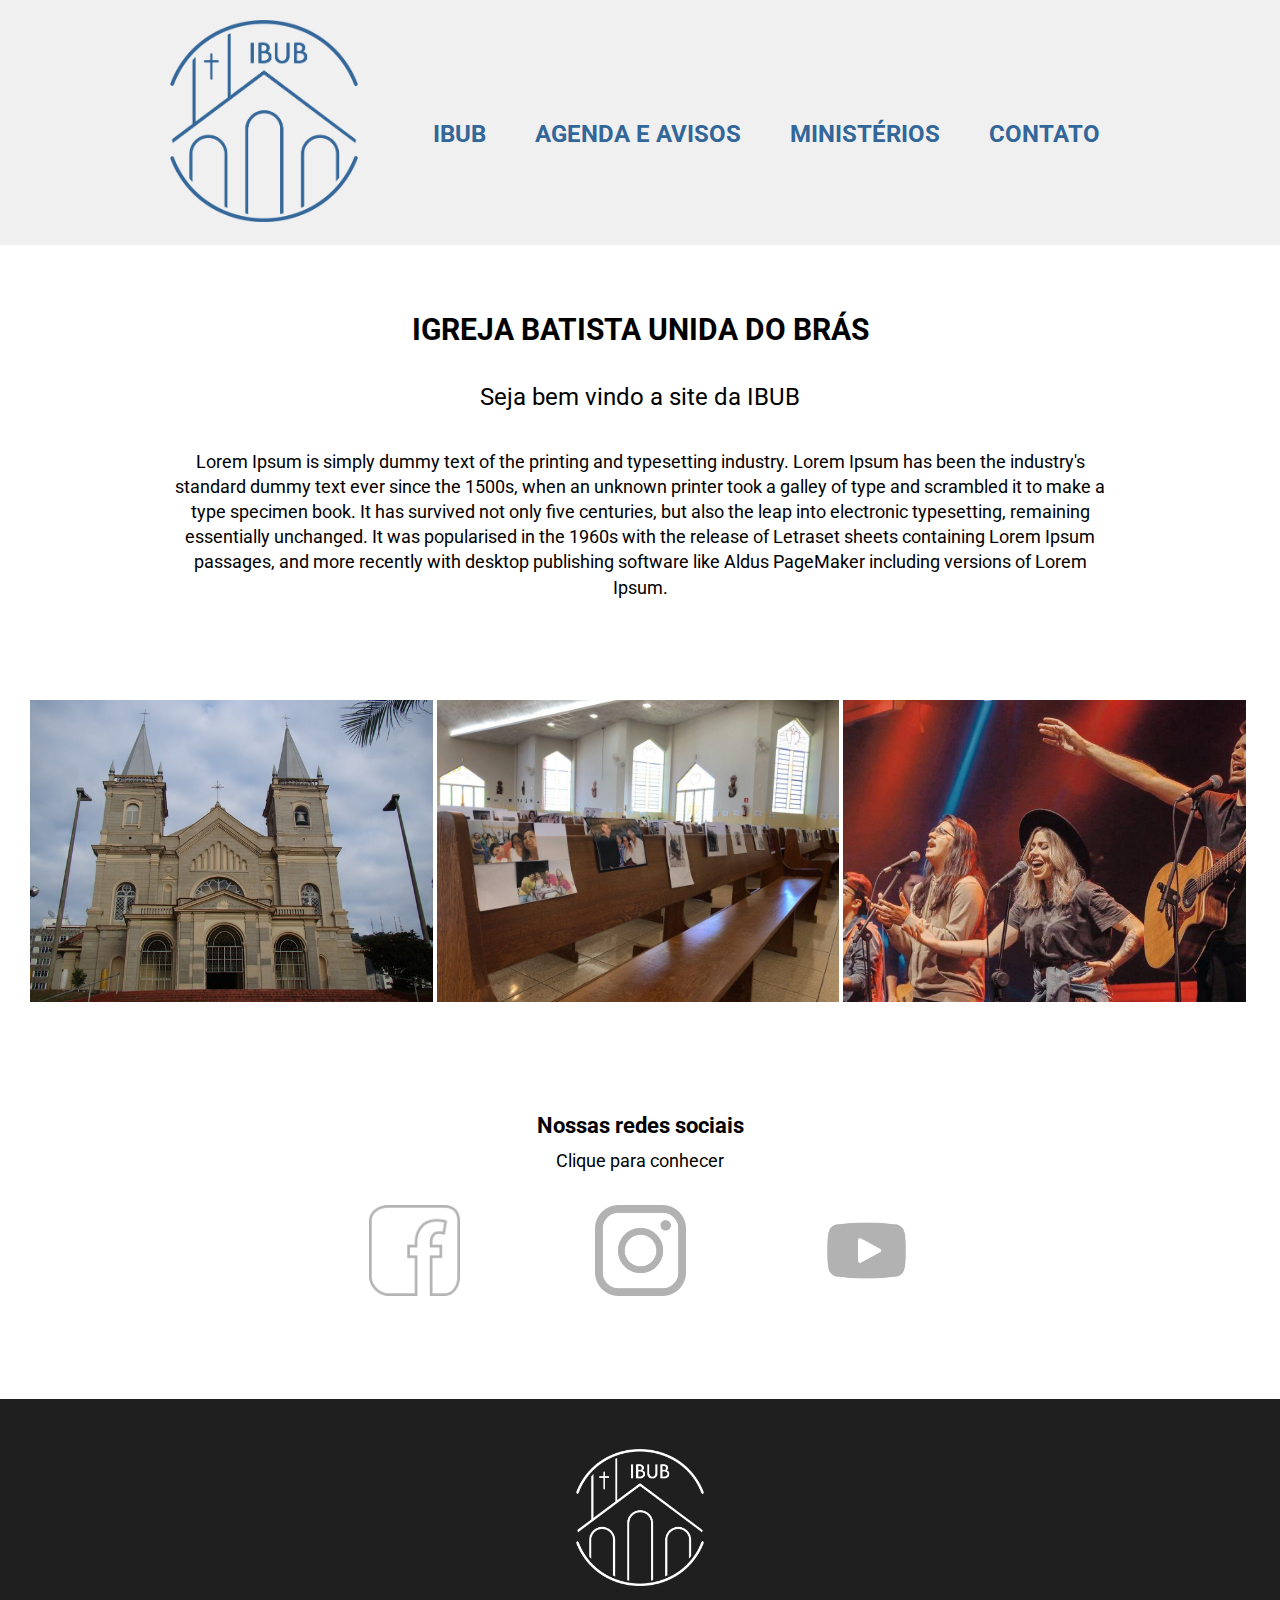
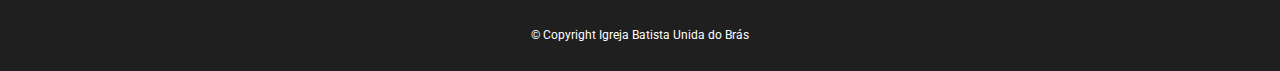
<file: index.html>
<!DOCTYPE html>
<html lang="pt-br">
  <head>
    <meta charset="UTF-8" />
    <meta name="viewport" content="width=device-width" />
    <title>IBUB</title>

    <link rel="stylesheet" href="css/reset.css" />
    <link rel="stylesheet" href="css/style.css" />
    <link
      href="https://fonts.googleapis.com/css2?family=Roboto:wght@100&display=swap"
      rel="stylesheet"
    />
  </head>

  <body>
    <header>
      <div class="caixa">
        <h1>
          <img
            src="imagens/logo.png"
            alt="Logo da Igreja Batista Unida do Brás"
          />
        </h1>

        <nav>
          <ul>
            <li><a href="index.html">IBUB</a></li>
            <li><a href="agenda.html">Agenda e Avisos</a></li>
            <li><a href="ministerios.html">Ministérios</a></li>
            <li><a href="contato.html">Contato</a></li>
          </ul>
        </nav>
      </div>
    </header>
    <main>
      <section class="principal">
        <h2 class="titulo-principal">Igreja Batista Unida do Brás</h2>

        <p class="subtitulo-principal">Seja bem vindo a site da IBUB</p>

        <p class="apresentacao-principal">
          Lorem Ipsum is simply dummy text of the printing and typesetting
          industry. Lorem Ipsum has been the industry's standard dummy text ever
          since the 1500s, when an unknown printer took a galley of type and
          scrambled it to make a type specimen book. It has survived not only
          five centuries, but also the leap into electronic typesetting,
          remaining essentially unchanged. It was popularised in the 1960s with
          the release of Letraset sheets containing Lorem Ipsum passages, and
          more recently with desktop publishing software like Aldus PageMaker
          including versions of Lorem Ipsum.
        </p>
      </section>

      <section class="fotos-principais">
        <img src="imagens/foto-igreja.jpg" alt="Foto da Igreja" class="foto1" />
        <img
          src="imagens/foto-dentro.jpg"
          alt="Foto do Salão Princial"
          class="foto2"
        />
        <img
          src="imagens/foto-louvor.jpg"
          alt="Foto durante um culto"
          class="foto3"
        />
      </section>

      <section class="redes-sociais">
        <h3>Nossas redes sociais</h3>

        <p>Clique para conhecer</p>
        <ul>
          <li>
            <a href="https://www.facebook.com/Igrejabatistaunidadobras">
              <img
                src="imagens/logo_face.png"
                alt="Logo do Facebook"
                class="logo-face"
              />
            </a>
          </li>
          <li>
            <a href="https://www.instagram.com/oficialibub/">
              <img
                src="imagens/logo_insta.png"
                alt="Logo do Instagram"
                class="logo-insta"
              />
            </a>
          </li>
          <li>
            <a href="https://www.youtube.com/c/IgrejaBatistaUnidadoBr%C3%A1s">
              <img
                src="imagens/logo_youtube.png"
                alt="Logo do Youtube"
                class="logo-youtube"
              />
            </a>
          </li>
        </ul>
      </section>
    </main>
    <footer>
      <img
        src="imagens/logo-branco.png"
        alt="Logo da Igreja Batista Unida do Brás em branco"
      />
      <p class="copyright">&copy; Copyright Igreja Batista Unida do Brás</p>
    </footer>
  </body>
</html>
</file>
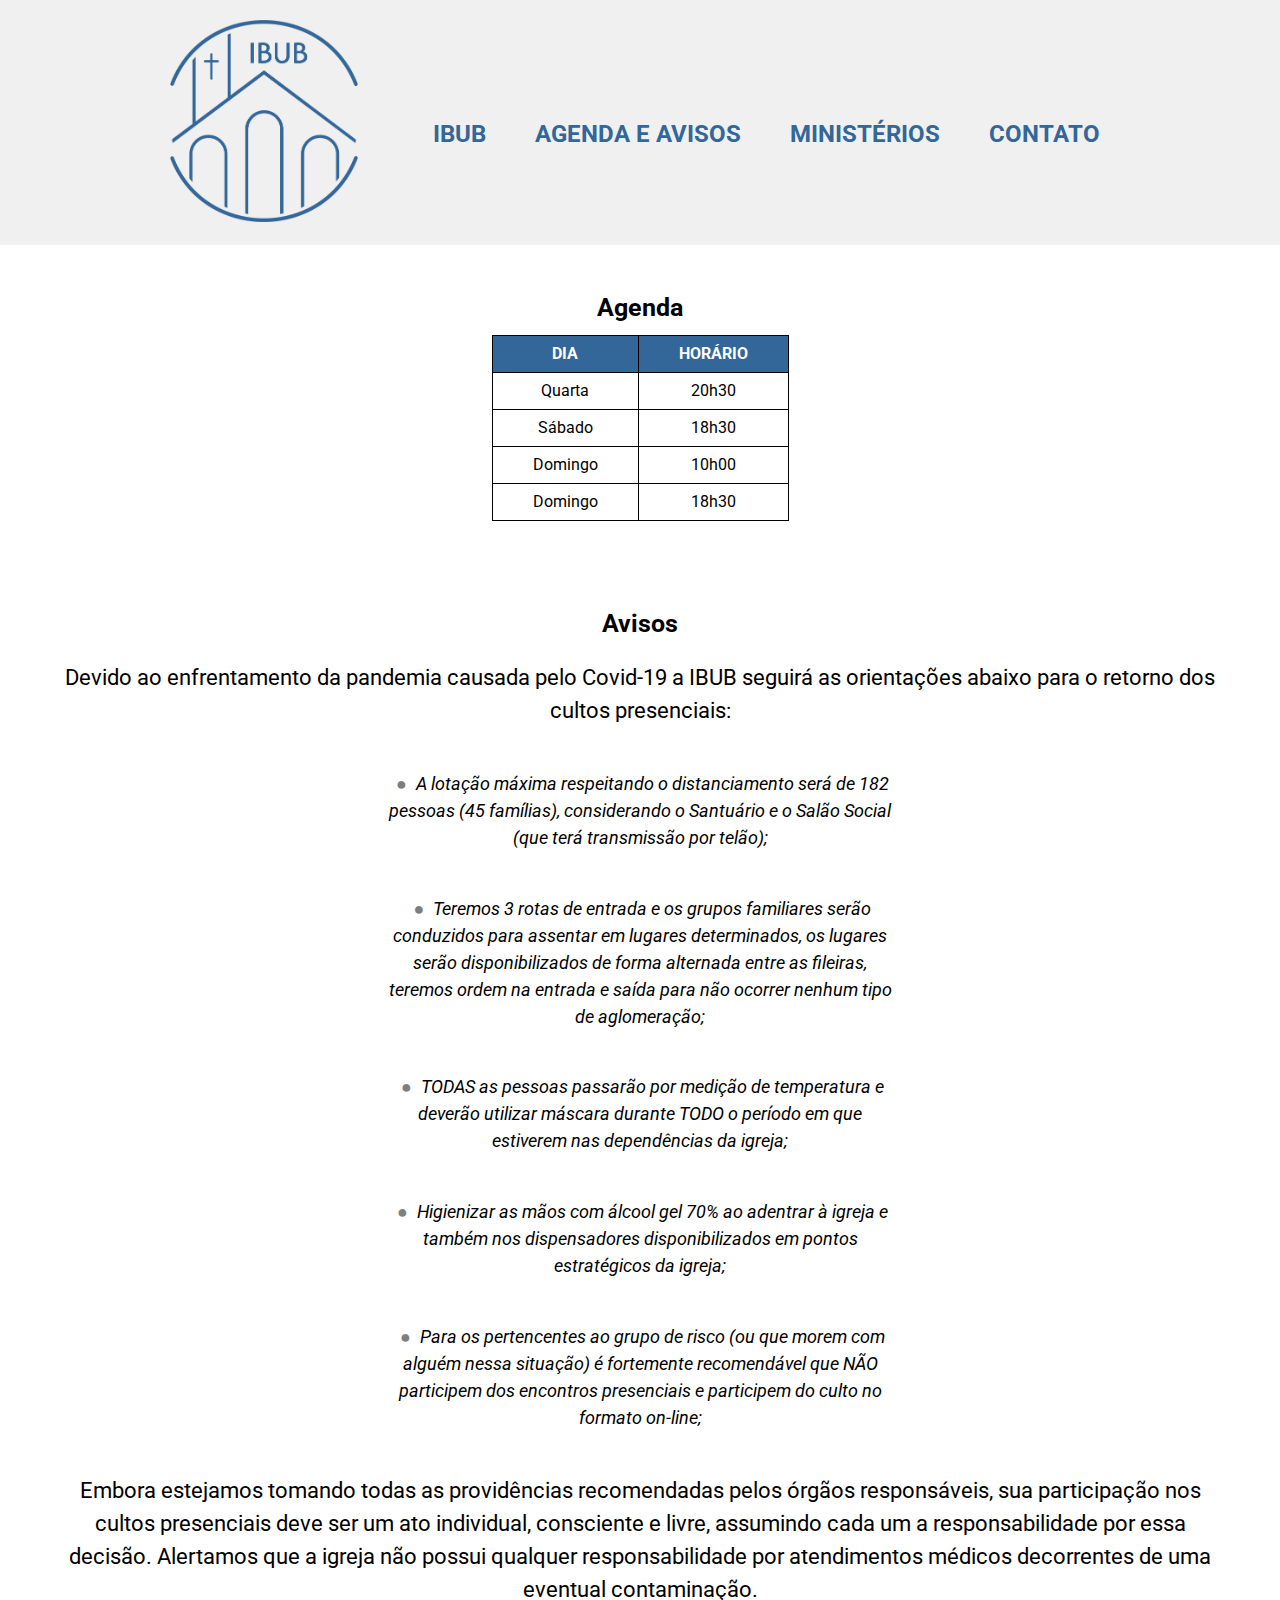
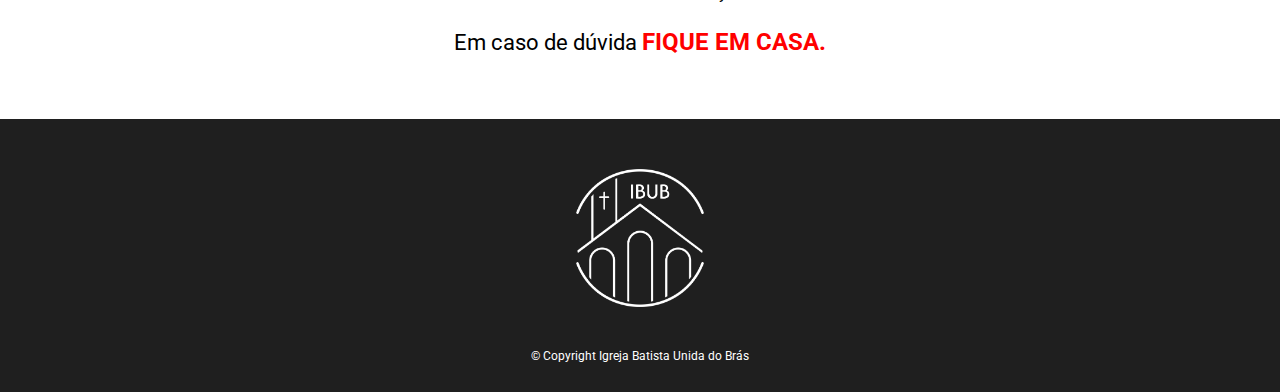
<file: agenda.html>
<!DOCTYPE html>
<html lang="pt-br">
  <head>
    <meta charset="UTF-8" />
    <meta name="viewport" content="width=device-width" />
    <title>IBUB Agenda</title>

    <link rel="stylesheet" href="css/reset.css" />
    <link rel="stylesheet" href="css/style.css" />
    <link
      href="https://fonts.googleapis.com/css2?family=Roboto:wght@100&display=swap"
      rel="stylesheet"
    />
  </head>

  <body>
    <header>
      <div class="caixa">
        <h1>
          <img
            src="imagens/logo.png"
            alt="Logo da Igreja Batista Unida do Brás"
          />
        </h1>

        <nav>
          <ul>
            <li><a href="./index.html">IBUB</a></li>
            <li><a href="agenda.html">Agenda e Avisos</a></li>
            <li><a href="ministerios.html">Ministérios</a></li>
            <li><a href="contato.html">Contato</a></li>
          </ul>
        </nav>
      </div>
    </header>
    <main>
      <section class="agenda">
        <div>
          <h3 class="agenda-titulo">Agenda</h3>
        </div>
        <table class="datas-culto">
          <thead>
            <tr>
              <th>Dia</th>
              <th>Horário</th>
            </tr>
          </thead>

          <tbody>
            <tr>
              <td>Quarta</td>
              <td>20h30</td>
            </tr>
            <tr>
              <td>Sábado</td>
              <td>18h30</td>
            </tr>
            <tr>
              <td>Domingo</td>
              <td>10h00</td>
            </tr>
            <tr>
              <td>Domingo</td>
              <td>18h30</td>
            </tr>
          </tbody>
        </table>
      </section>

      <section class="avisos">
        <h1 class="aviso-titulo">Avisos</h1>

        <p>
          Devido ao enfrentamento da pandemia causada pelo Covid-19 a IBUB
          seguirá as orientações abaixo para o retorno dos cultos presenciais:
        </p>

        <ul class="aviso-lista">
          <li>
            A lotação máxima respeitando o distanciamento será de 182 pessoas
            (45 famílias), considerando o Santuário e o Salão Social (que terá
            transmissão por telão);
          </li>
          <li>
            Teremos 3 rotas de entrada e os grupos familiares serão conduzidos
            para assentar em lugares determinados, os lugares serão
            disponibilizados de forma alternada entre as fileiras, teremos ordem
            na entrada e saída para não ocorrer nenhum tipo de aglomeração;
          </li>
          <li>
            TODAS as pessoas passarão por medição de temperatura e deverão
            utilizar máscara durante TODO o período em que estiverem nas
            dependências da igreja;
          </li>
          <li>
            Higienizar as mãos com álcool gel 70% ao adentrar à igreja e também
            nos dispensadores disponibilizados em pontos estratégicos da igreja;
          </li>
          <li>
            Para os pertencentes ao grupo de risco (ou que morem com alguém
            nessa situação) é fortemente recomendável que NÃO participem dos
            encontros presenciais e participem do culto no formato on-line;
          </li>
        </ul>

        <p>
          Embora estejamos tomando todas as providências recomendadas pelos
          órgãos responsáveis, sua participação nos cultos presenciais deve ser
          um ato individual, consciente e livre, assumindo cada um a
          responsabilidade por essa decisão. Alertamos que a igreja não possui
          qualquer responsabilidade por atendimentos médicos decorrentes de uma
          eventual contaminação.
        </p>

        <p class="aviso-final">
          Em caso de dúvida <stroke>FIQUE EM CASA.</stroke>
        </p>
      </section>
    </main>
    <footer>
      <img
        src="imagens/logo-branco.png"
        alt="Logo da Igreja Batista Unida do Brás em branco"
      />
      <p class="copyright">&copy; Copyright Igreja Batista Unida do Brás</p>
    </footer>
  </body>
</html>
</file>
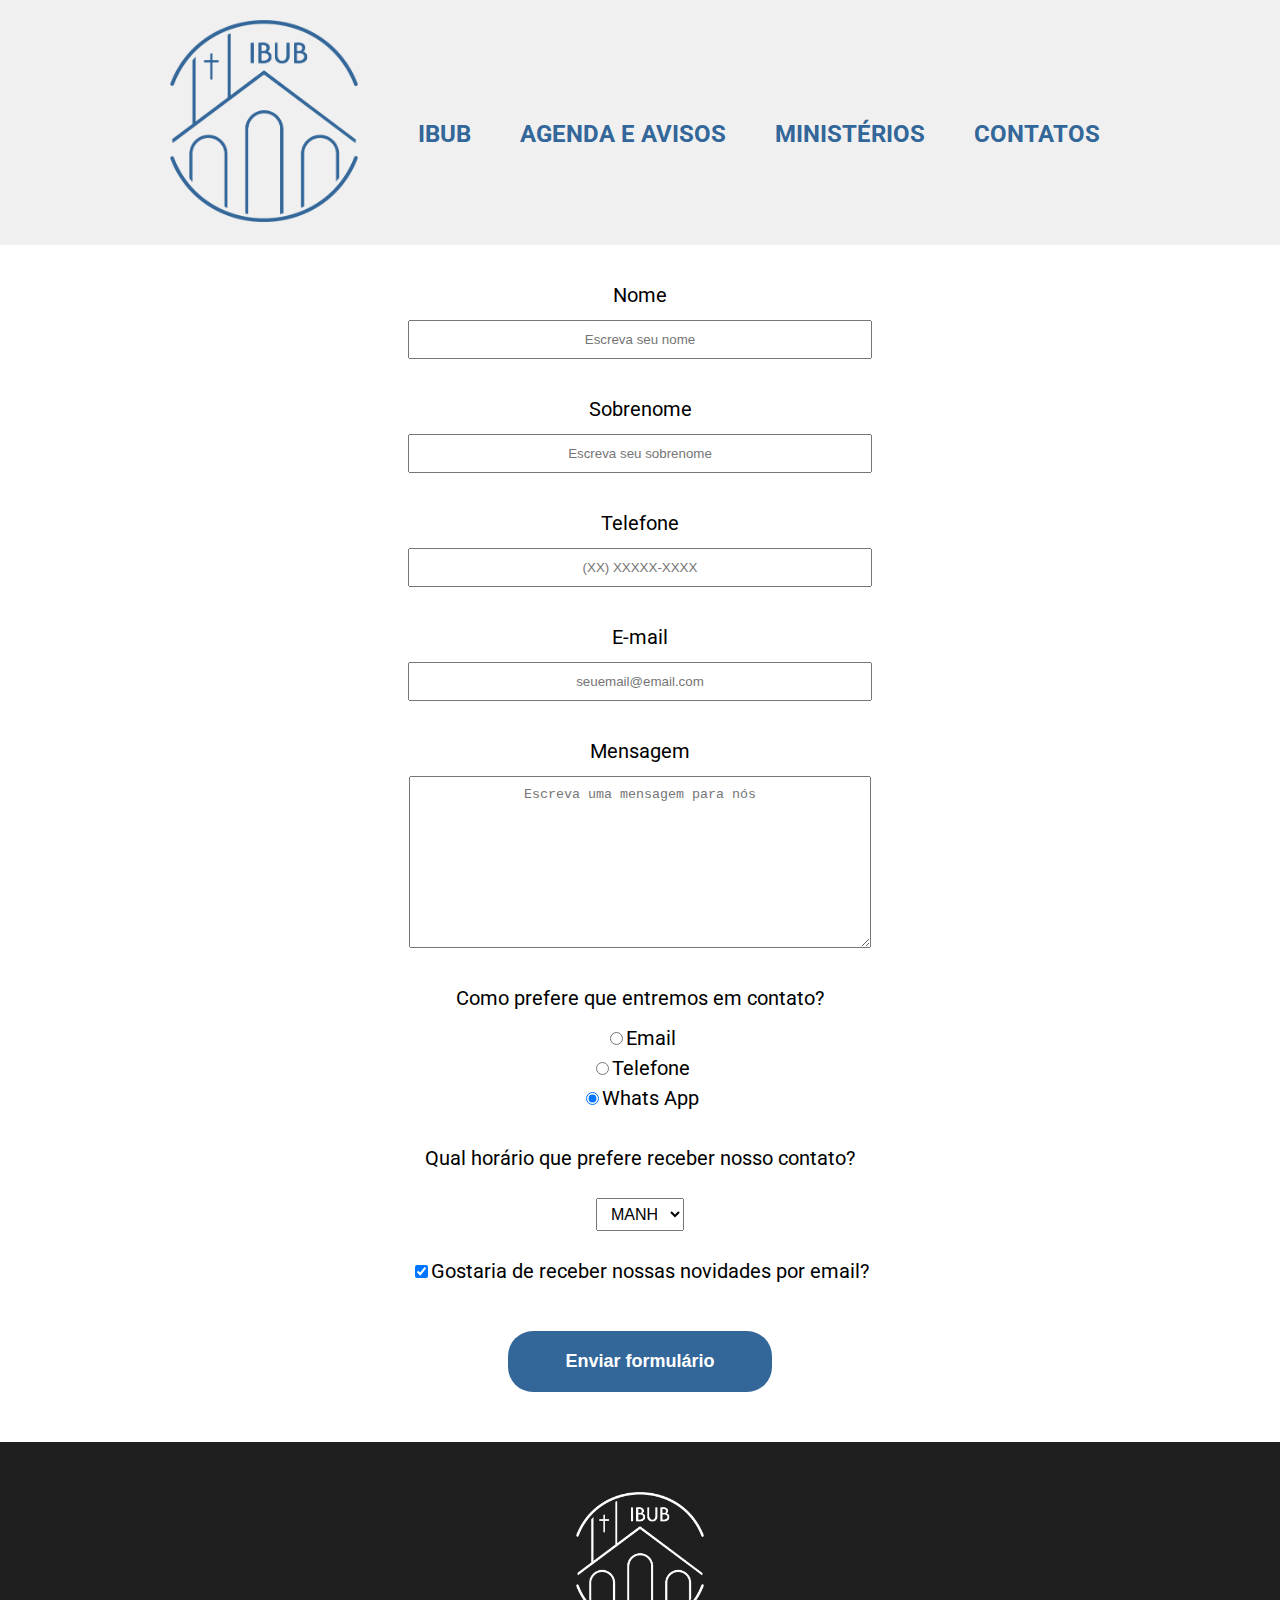
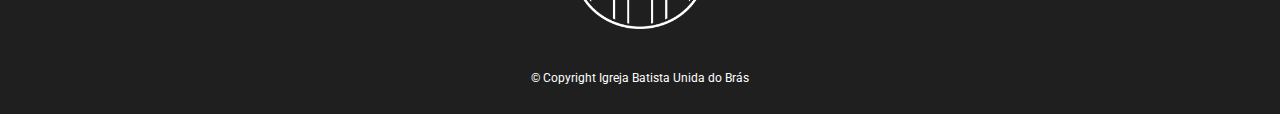
<file: contato.html>
<!DOCTYPE html>
<html lang="pt-br">
    <head>
        <meta charset = "UTF-8">
        <meta name="viewport" content="width=device-width">
        <title>IBUB Contato</title>

        <link rel="stylesheet" href="css/reset.css">
        <link rel="stylesheet" href="css/style.css">
        <link href="https://fonts.googleapis.com/css2?family=Roboto:wght@100&display=swap" rel="stylesheet">
    </head>

    <body>
        <header>
            <div class="caixa">
                <h1><img src="imagens/logo.png" alt="Logo da Igreja Batista Unida do Brás"></h1>

                <nav>
                    <ul>
                        <li><a href="index.html">IBUB</a></li>
                        <li><a href="agenda.html">Agenda e Avisos</a></li>
                        <li><a href="ministerios.html">Ministérios</a></li>
                        <li><a href="contato.html">Contatos</a></li>
                    </ul>
                </nav>
            </div>
        </header>
        <main>
            <form>
                <label for="nome">Nome</label>
                <input type="text" id="nome" class="input-padrao" placeholder="Escreva seu nome" required>

                <label for="sobrenome">Sobrenome</label>
                <input type="text" id="sobrenome" class="input-padrao" placeholder="Escreva seu sobrenome" required>

                <label for="telefone">Telefone</label>
                <input type="tel" id="telefone" class="input-padrao" placeholder="(XX) XXXXX-XXXX" required>

                <label for="email">E-mail</label>
                <input type="email" id="email" class="input-padrao" placeholder="seuemail@email.com" required>

                <label for="mensagem">Mensagem</label>
                <textarea cols="70" rows="10" id="mensagem" class="input-padrao" placeholder="Escreva uma mensagem para nós" required></textarea>
            
                <fieldset>
                    <legend>Como prefere que entremos em contato?</legend>
                    <label for="radio-email"><input type="radio" name="contato" value="email" id="radio-email">Email</label>
                   
                    <label for="radio-telefone"><input type="radio" name="contato" value="telefone" id="radio-telefone">Telefone</label>
                    
                    <label for="radio-whatsapp"><input type="radio" name="contato" value="whatsapp" id="radio-whatsapp" checked>Whats App</label>
                </fieldset>

                <fieldset class="qual-horario">
                    <legend>Qual horário que prefere receber nosso contato?</legend>
                    <select>
                        <option>Manhã</option>
                        <option>Tarde</option>
                        <option>Noite</option>
                    </select>
                </fieldset>

                <label class="checkbox"><input type="checkbox" checked>Gostaria de receber nossas novidades por email?</label>

                <input type="submit" value="Enviar formulário" class="enviar">
            </form>
        </main>
        <footer>
            <img src="imagens/logo-branco.png" alt="Logo da Igreja Batista Unida do Brás em branco">
            <p class="copyright">&copy; Copyright Igreja Batista Unida do Brás</p>
        </footer>
    </body>
</html>
</file>
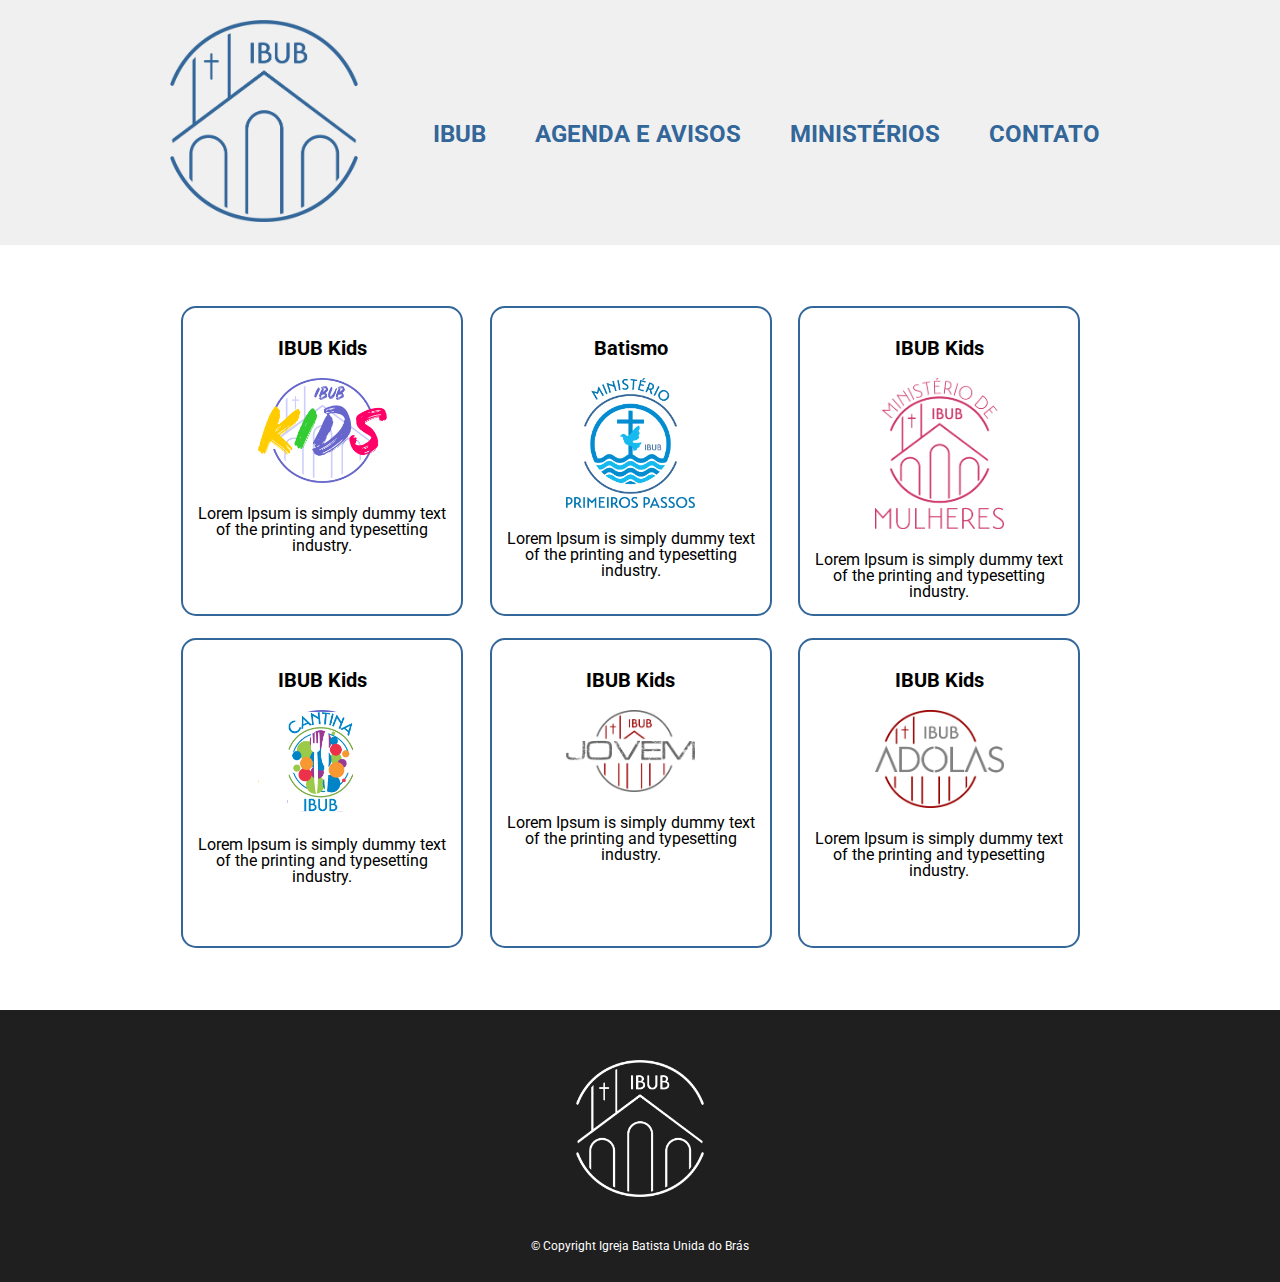
<file: ministerios.html>
<!DOCTYPE html>
<html lang="pt-br">
  <head>
    <meta charset="UTF-8" />
    <meta name="viewport" content="width=device-width" />
    <title>IBUB Fotos</title>

    <link rel="stylesheet" href="css/reset.css" />
    <link rel="stylesheet" href="css/style.css" />
    <link
      href="https://fonts.googleapis.com/css2?family=Roboto:wght@100&display=swap"
      rel="stylesheet"
    />
  </head>

  <body>
    <header>
      <div class="caixa">
        <h1>
          <img
            src="imagens/logo.png"
            alt="Logo da Igreja Batista Unida do Brás"
          />
        </h1>

        <nav>
          <ul>
            <li><a href="index.html">IBUB</a></li>
            <li><a href="agenda.html">Agenda e Avisos</a></li>
            <li><a href="ministerios.html">Ministérios</a></li>
            <li><a href="contato.html">Contato</a></li>
          </ul>
        </nav>
      </div>
    </header>
    <main>
      <ul class="ministerios">
        <li>
          <h2>IBUB Kids</h2>
          <img src="imagens/min-kids.png" alt="logo-IBUB-KIDS" />
          <p class="ministerio-descricao">
            Lorem Ipsum is simply dummy text of the printing and typesetting
            industry.
          </p>
        </li>
        <li>
          <h2>Batismo</h2>
          <img src="imagens/min-batismo.png" alt="logo-Batismo" />
          <p class="ministerio-descricao">
            Lorem Ipsum is simply dummy text of the printing and typesetting
            industry.
          </p>
        </li>
        <li>
          <h2>IBUB Kids</h2>
          <img src="imagens/min-mulheres.png" alt="logo-Mulheres" />
          <p class="ministerio-descricao">
            Lorem Ipsum is simply dummy text of the printing and typesetting
            industry.
          </p>
        </li>
        <li>
          <h2>IBUB Kids</h2>
          <img src="imagens/min-cantina2.png" alt="logo-cantina" />
          <p class="ministerio-descricao">
            Lorem Ipsum is simply dummy text of the printing and typesetting
            industry.
          </p>
        </li>
        <li>
          <h2>IBUB Kids</h2>
          <img src="imagens/min-jovem.png" alt="logo-Jovens" />
          <p class="ministerio-descricao">
            Lorem Ipsum is simply dummy text of the printing and typesetting
            industry.
          </p>
        </li>
        <li>
          <h2>IBUB Kids</h2>
          <img src="imagens/min-adolas.png" alt="logo-Adolescentes" />
          <p class="ministerio-descricao">
            Lorem Ipsum is simply dummy text of the printing and typesetting
            industry.
          </p>
        </li>
      </ul>
    </main>
    <footer>
      <img
        src="imagens/logo-branco.png"
        alt="Logo da Igreja Batista Unida do Brás em branco"
      />
      <p class="copyright">&copy; Copyright Igreja Batista Unida do Brás</p>
    </footer>
  </body>
</html>
</file>
<file: css/style.css>
body {
  font-family: "Roboto", sans-serif;
}

/*Header - todas as páginas..........................................................................*/
header {
  background: #f0f0f0;
  padding: 20px 0;
}

.caixa {
  position: relative;
  width: 940px;
  margin: 0 auto;
}

h1 img {
  width: 20%;
}

nav {
  position: absolute;
  top: 50%;
  right: 0;
}

nav li {
  display: inline;
  margin: 0 0 0 25px;
}

nav a {
  text-decoration: none;
  text-transform: uppercase;
  font-weight: bold;
  font-size: 24px;
  padding: 10px;
  color: #336699;
  transition: 1s;
}

nav a:hover {
  font-size: 26px;
  text-decoration: underline;
  color: #69b2fc;
}

/*Corpo..........................................................................*/

/*Index............................................*/
.principal {
  width: 940px;
  margin: 0 auto;
  padding: 50px 0;
  text-align: center;
}

.titulo-principal {
  text-transform: uppercase;
  font-size: 30px;
  font-weight: bold;
  padding: 20px 0;
}

.subtitulo-principal {
  font-size: 24px;
  padding: 20px 0;
}

.apresentacao-principal {
  font-size: 18px;
  padding: 20px 0;
  line-height: 1.4;
}

.fotos-principais {
  padding: 30px;
}

.fotos-principais img {
  display: inline-block;
  margin-left: auto;
  margin-right: auto;
  width: 33%;
}

.redes-sociais {
  width: 940px;
  margin: 20px auto;
  padding: 50px;
  text-align: center;
}

.redes-sociais h3 {
  font-size: 22px;
  font-weight: bold;
  padding: 10px;
}

.redes-sociais p {
  font-size: 18px;
  padding: 5px;
}

.redes-sociais ul {
  margin: auto;
  padding: 15px;
}

.redes-sociais li {
  display: inline-block;
  width: 20%;
  vertical-align: top;
  margin: 0 1.1%;
  padding: 10px 10px;
  opacity: 0.3;
  transition: 1s;
}

.redes-sociais li:hover {
  width: 21%;
  opacity: 1;
}

.redes-sociais img {
  width: 50%;
  padding: 5px;
}

/*Agenda..........................................................................*/
.agenda {
  margin: 20px 15px;
  padding: 20px;
}

.agenda-titulo {
  text-align: center;
  font-weight: bold;
  font-size: 25px;
  padding: 10px 0px 15px 0;
}

.datas-culto {
  margin: auto;
}

thead,
th {
  background: #336699;
  font-weight: bold;
  text-transform: uppercase;
  text-align: center;
  padding: 10px 40px;
  border: 0.5px solid black;
  color: white;
}

tbody,
tr,
td {
  text-align: center;
  border: 1px solid black;
  padding: 10px 40px;
}

.avisos {
  margin: 25px;
  padding: 25px;
  text-align: center;
}

.aviso-titulo {
  font-weight: bold;
  font-size: 25px;
  padding: 20px 0px 15px 0;
}

.avisos p {
  font-size: 22px;
  line-height: 1.5em;
  padding: 10px;
}

.avisos li {
  margin: 2% 3%;
  padding: 10px 25%;
  vertical-align: top;
  line-height: 1.5em;
  justify-content: center;
  font-style: italic;
  font-size: 18px;
  transition: 1s;
}

.avisos li:before {
  content: "●";
  padding: 0 5px;
  opacity: 0.5;
}

.avisos li:hover {
  font-weight: bold;
  font-size: 20px;
}

.aviso-final stroke {
  color: #ff0000;
  font-weight: bold;
  font-size: 24px;
  text-align: center;
}

/*Ministerios..........................................................................*/
.ministerios {
  width: 940px;
  margin: 0 auto;
  padding: 50px 0;
}

.ministerios li {
  display: inline-block;
  text-align: center;
  width: 30%;
  height: 310px;
  vertical-align: top;
  margin: 1.2%;
  padding: 10px 10px;
  box-sizing: border-box;
  border: 2px solid #336699;
  border-radius: 15px;
}

.ministerios h2 {
  font-weight: bold;
  font-size: 20px;
  padding: 20px 0;
}

.ministerios img {
  width: 50%;
}

.ministerios p {
  padding: 20px 0;
}

/*Contato..........................................................................*/
form {
  margin: 40px 200px;
}

form label,
form legend {
  display: block;
  font-size: 20px;
  margin: 10px 0;
  text-align: center;
}

.input-padrao {
  display: block;
  margin: 15px auto 40px;
  padding: 10px;
  text-align: center;
  width: 50%;
}

.qual-horario {
  display: block;
  text-align: center;
  margin: 20px auto;
}

.qual-horario legend {
  padding: 10px;
}

.qual-horario select {
  margin: 10px;
  padding: 6px 10px;
  width: 10%;
  font-size: 16px;
  text-transform: uppercase;
}

.checkbox {
  margin: 20px auto;
}

.enviar {
  display: block;
  text-align: center;
  margin: 50px auto;
  padding: 20px 0;
  width: 30%;
  background: #336699;
  color: white;
  font-weight: bold;
  font-size: 18px;
  border: none;
  border-radius: 25px;
  transition: 1s all;
  cursor: pointer;
}

.enviar:hover {
  background: #69b2fc;
  transform: scale(1.12);
}

/*Footer - Igual para toda as páginas..........................................................................*/
footer {
  background: #1f1f1f;
  text-align: center;
  color: white;
  margin: 0 auto;
  padding: 20px 0;
}

footer img {
  width: 10%;
  padding: 30px 0;
}

footer p {
  padding: 10px;
  font-size: 12px;
}

/*Adaptando para celular..........................................................................*/
@media screen and (max-width: 480px) {
  .header,
  .caixa,
  .footer,
  .principal,
  .redes-sociais {
    width: auto;
  }

  .titulo-principal,
  .fotos-principais,
  .subtitulo-principal,
  .apresentacao-principal,
  .caixa {
    text-align: center;
  }

  nav,
  .redes-sociais li,
  footer img {
    position: static;
  }

  ul,
  nav a,
  nav li,
  .principal,
  .titulo-principal,
  .subtitulo-principal,
  .apresentacao-principal,
  .fotos-principais img {
    width: 100%;
  }
}
</file>
